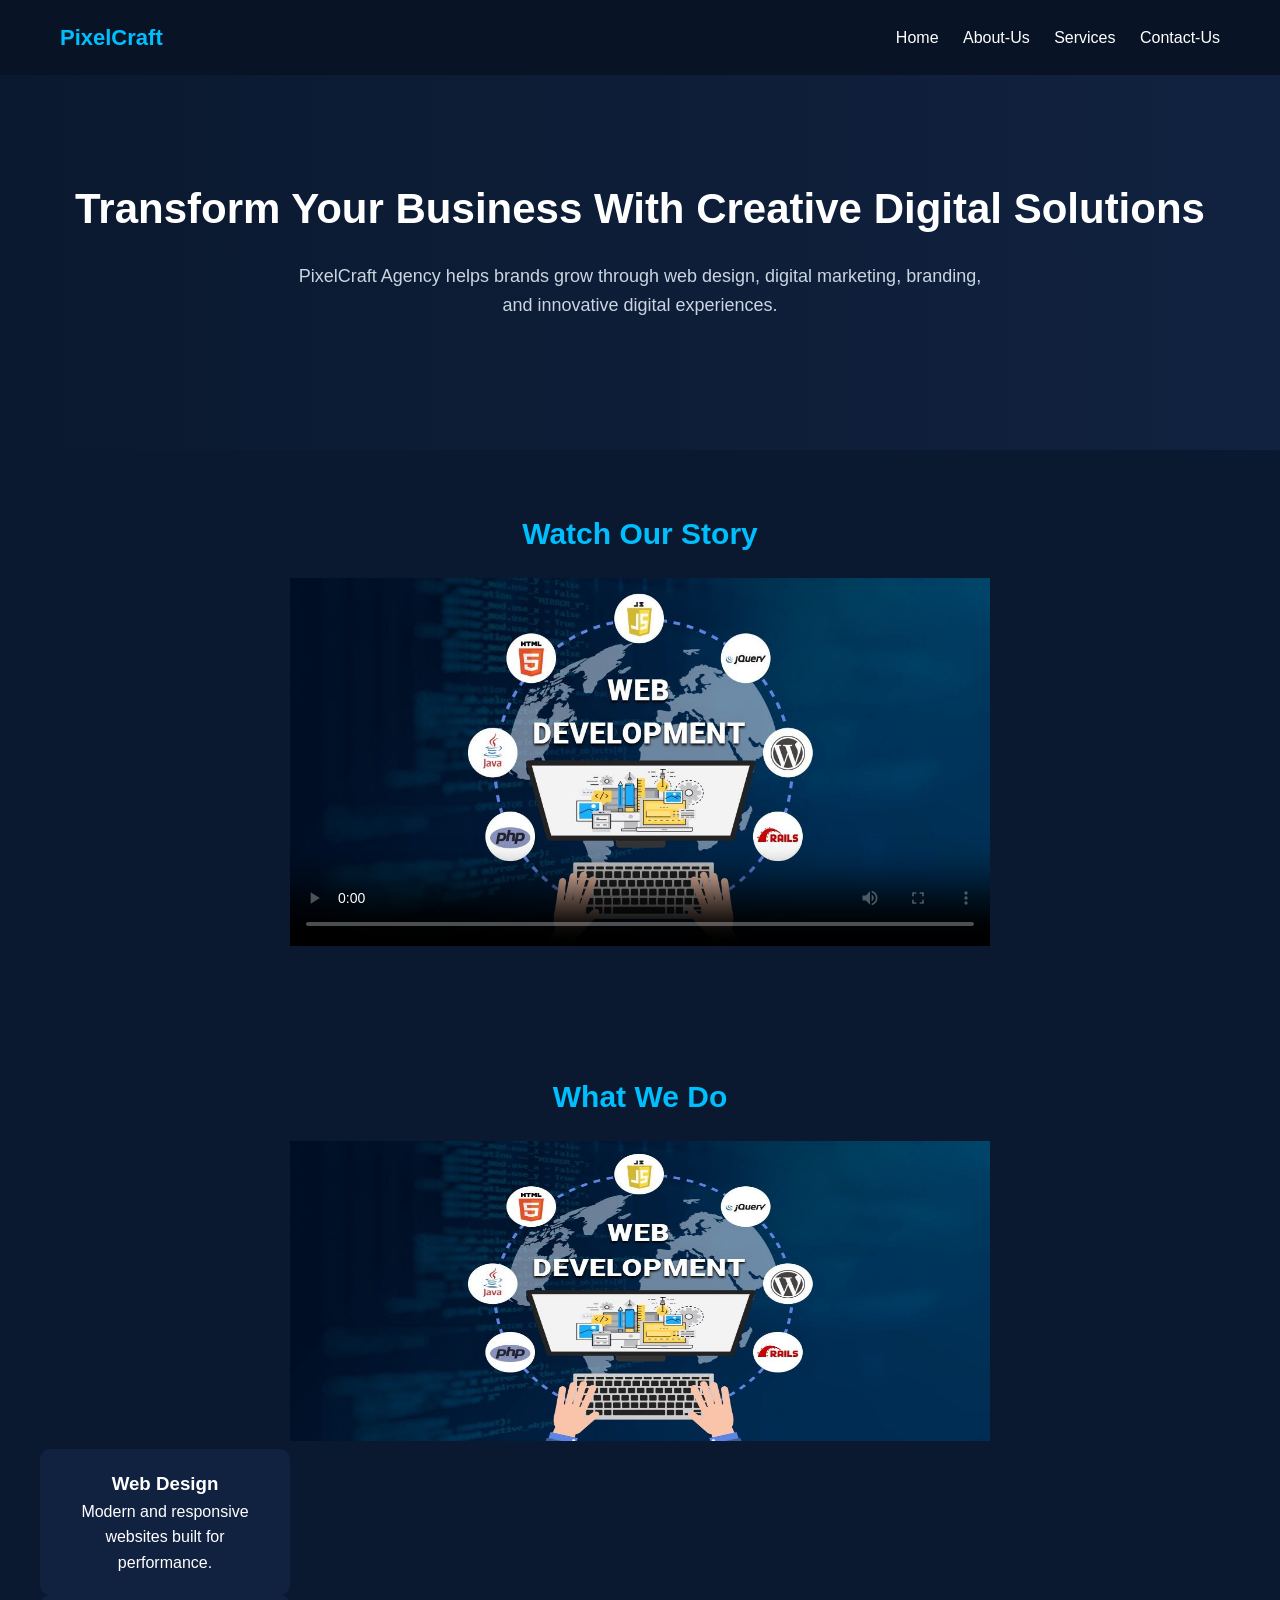
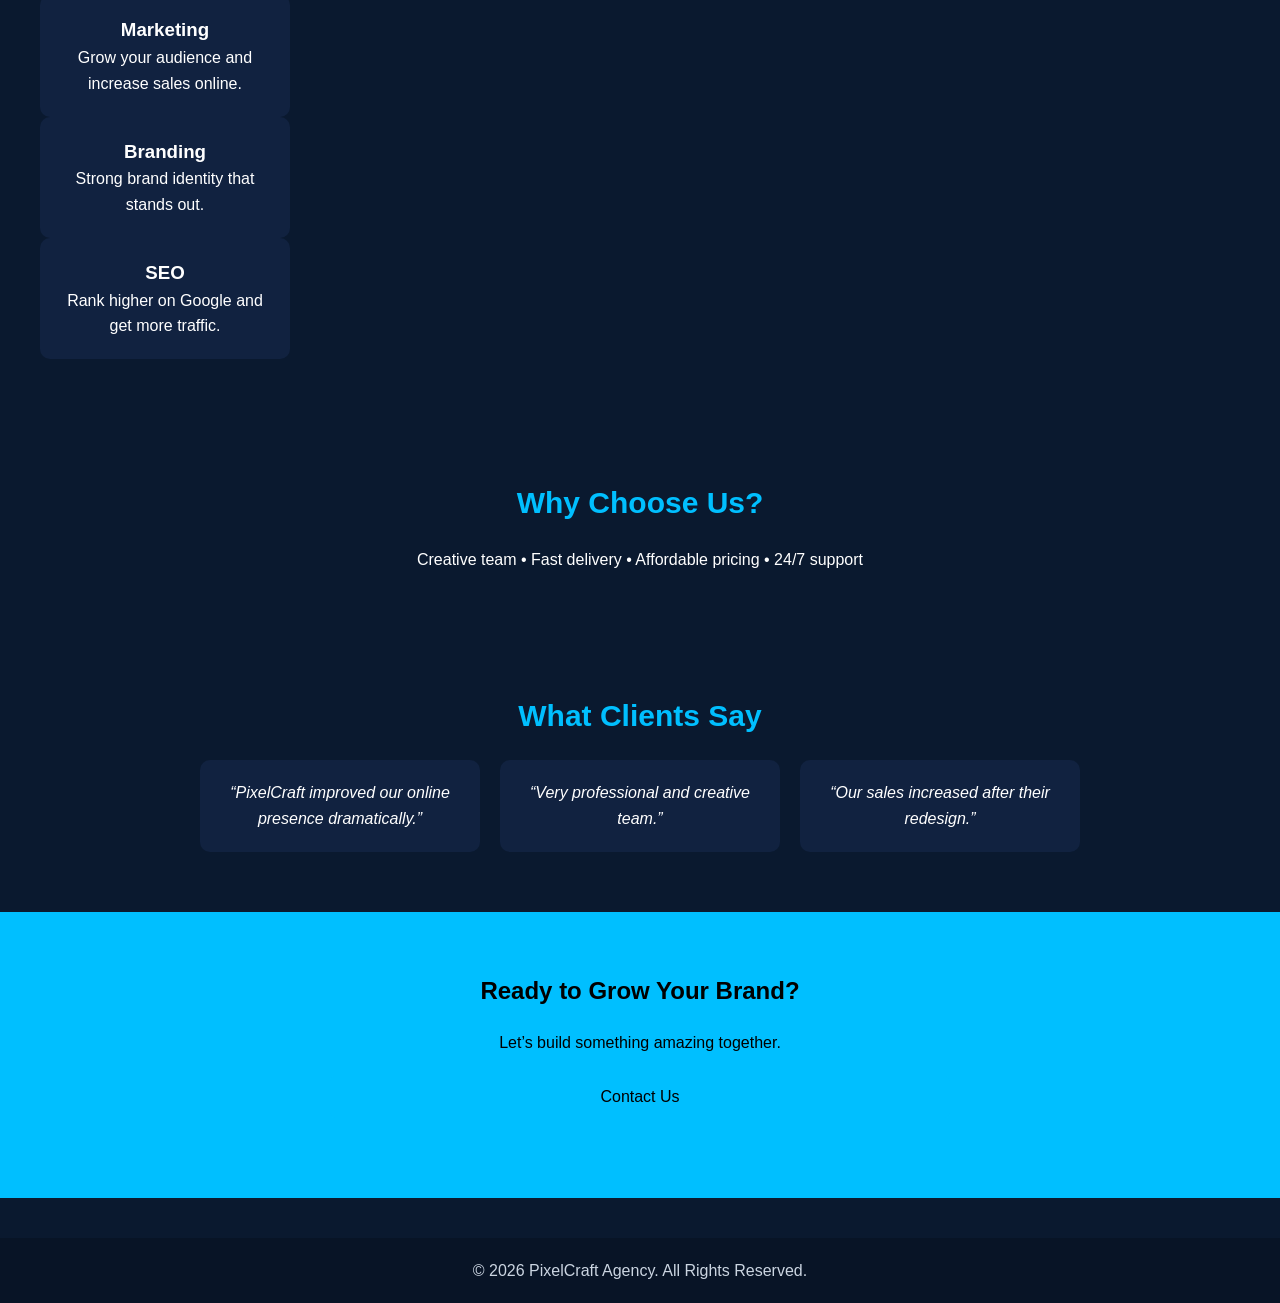
<file: index.html>
<!DOCTYPE html>
<html lang="en">
<head>
  <meta charset="UTF-8" />
  <meta name="viewport" content="width=device-width, initial-scale=1.0"/>
  <title>PixelCraft Agency</title>

  <link rel="stylesheet" href="style.css">
</head>

<body>

  
  <header>
    <div class="logo">PixelCraft</div>
    <nav>
      <a href="./index.html">Home</a>
      <a href="./about-us.html">About-Us</a>
      <a href="./services.html">Services</a>
      <a href="./contact-us.html">Contact-Us</a>
    </nav>
  </header>

  
  <section class="hero">
    <h1>Transform Your Business With Creative Digital Solutions</h1>
    <p>
      PixelCraft Agency helps brands grow through web design, digital marketing,
      branding, and innovative digital experiences.
    </p>
  </section>

  <section class="section video-section">
    <h2>Watch Our Story</h2>
    <video controls width="700" poster="index.jpg">
      <source src="my-video.mp4" type="video/mp4">
      Your browser does not support the video tag.
    </video>
  </section>
  <section class="section">
    <h2>What We Do</h2>
    
    <img src="index.jpg" alt="photos"   width="700px" height="300px">
    <div class="services">

      <div class="card">
        <h3>Web Design</h3>
        <p>Modern and responsive websites built for performance.</p>
      </div>

      <div class="card">
        <h3>Marketing</h3>
        <p>Grow your audience and increase sales online.</p>
      </div>

      <div class="card">
        <h3>Branding</h3>
        <p>Strong brand identity that stands out.</p>
      </div>

      <div class="card">
        <h3>SEO</h3>
        <p>Rank higher on Google and get more traffic.</p>
        
      </div>

    </div>
  </section>
  

  
  <section class="section">
    <h2>Why Choose Us?</h2>
    <p>Creative team • Fast delivery • Affordable pricing • 24/7 support</p>
  </section>

  
  <section class="section">
    <h2>What Clients Say</h2>
    <div class="testimonials">

      <div class="testimonial">
        “PixelCraft improved our online presence dramatically.”
      </div>

      <div class="testimonial">
        “Very professional and creative team.”
      </div>

      <div class="testimonial">
        “Our sales increased after their redesign.”
      </div>

    </div>
  </section>

  
  <section class="cta">
    <h2>Ready to Grow Your Brand?</h2>
    <p>Let’s build something amazing together.</p>
    <button class="btn btn-primary cta-button">Contact Us</button>
    
  </section>

  
  <footer>
    <p>© 2026 PixelCraft Agency. All Rights Reserved.</p>
  </footer>
  <script src="script.js"></script>
</body>
</html>
</file>
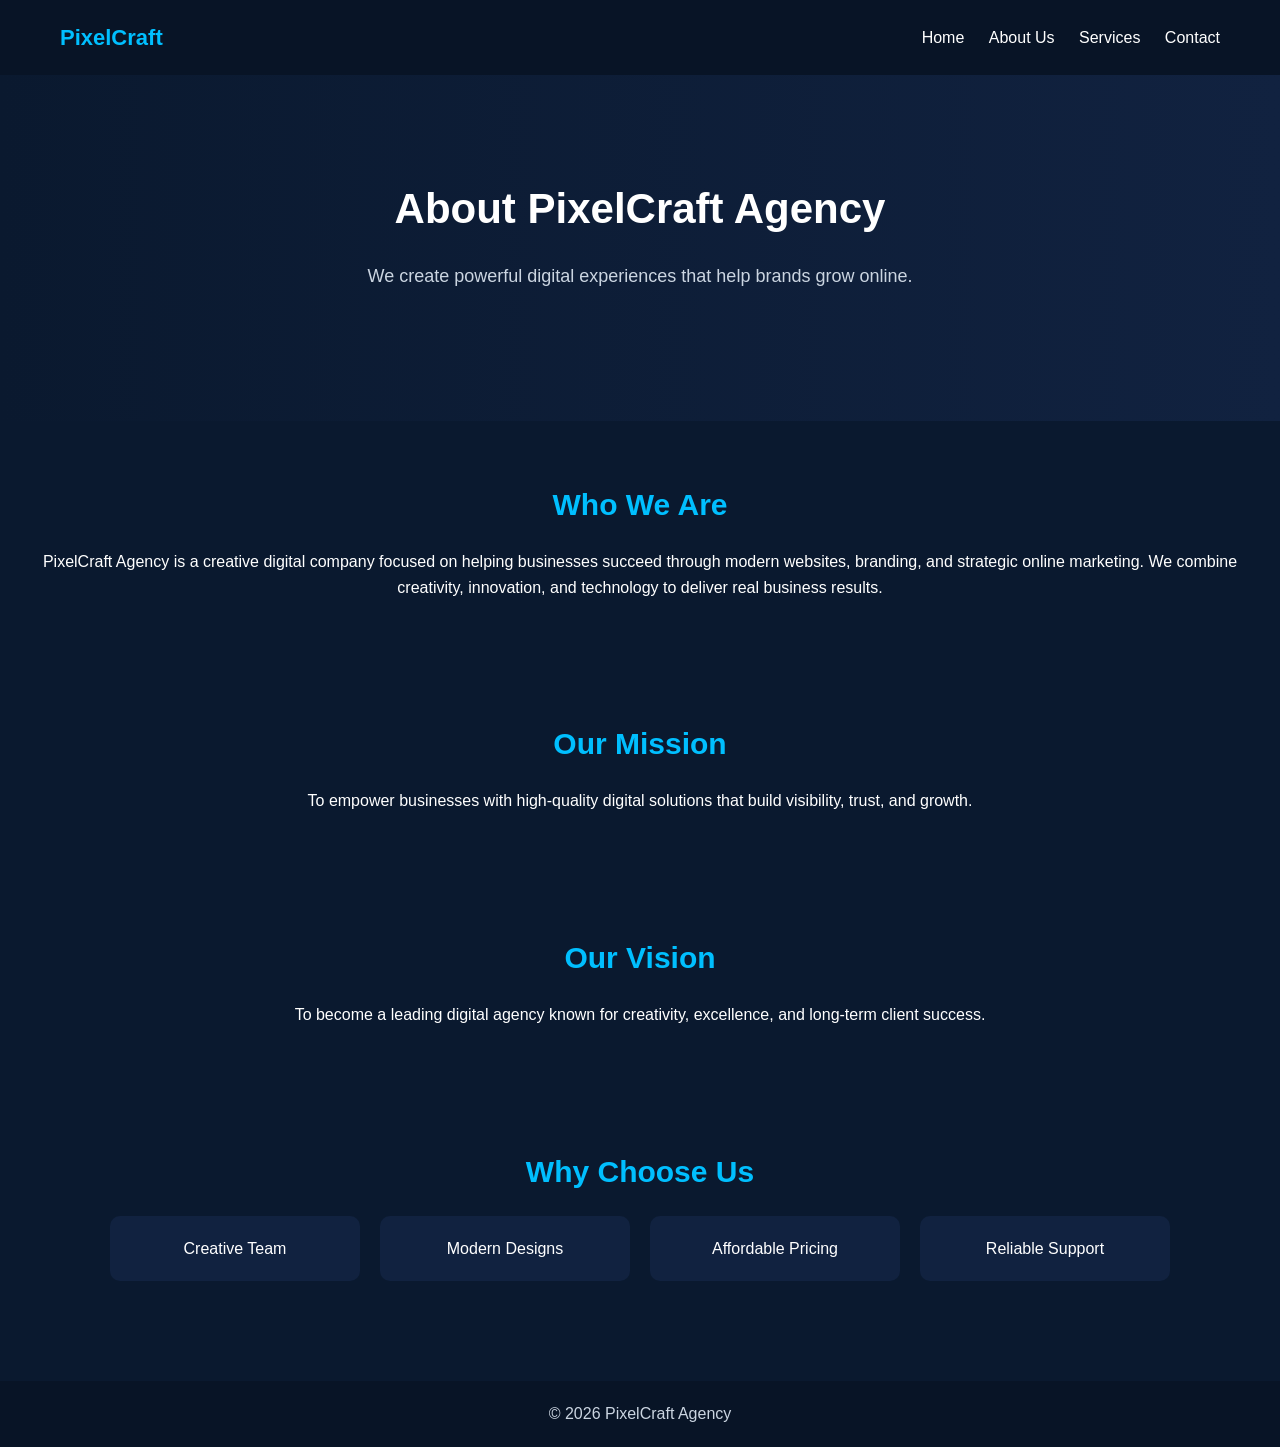
<file: about us.html>
<!DOCTYPE html>
<html lang="en">
<head>
<meta charset="UTF-8">
<meta name="viewport" content="width=device-width, initial-scale=1.0">
<title>About Us | PixelCraft Agency</title>
<link rel="stylesheet" href="style.css">
</head>
<body>

<header>
    <div class="logo">PixelCraft</div>
    <nav>
        <a href="index.html">Home</a>
        <a href="about us.html" class="active">About Us</a>
        <a href="services.html">Services</a>
        <a href="contact-us.html">Contact</a>
    </nav>
</header>

<section class="hero">
    <h1>About PixelCraft Agency</h1>
    <p>We create powerful digital experiences that help brands grow online.</p>
</section>

<section class="section">
    <h2>Who We Are</h2>
    <p>
        PixelCraft Agency is a creative digital company focused on helping
        businesses succeed through modern websites, branding, and strategic
        online marketing. We combine creativity, innovation, and technology
        to deliver real business results.
    </p>
</section>

<section class="section">
    <h2>Our Mission</h2>
    <p>
        To empower businesses with high-quality digital solutions that build
        visibility, trust, and growth.
    </p>
</section>

<section class="section">
    <h2>Our Vision</h2>
    <p>
        To become a leading digital agency known for creativity, excellence,
        and long-term client success.
    </p>
</section>

<section class="section">
    <h2>Why Choose Us</h2>
    <div class="cards">
        <div class="card">Creative Team</div>
        <div class="card">Modern Designs</div>
        <div class="card">Affordable Pricing</div>
        <div class="card">Reliable Support</div>
    </div>
</section>

<footer>
    <p>© 2026 PixelCraft Agency</p>
</footer>

</body>
</html>
</file>
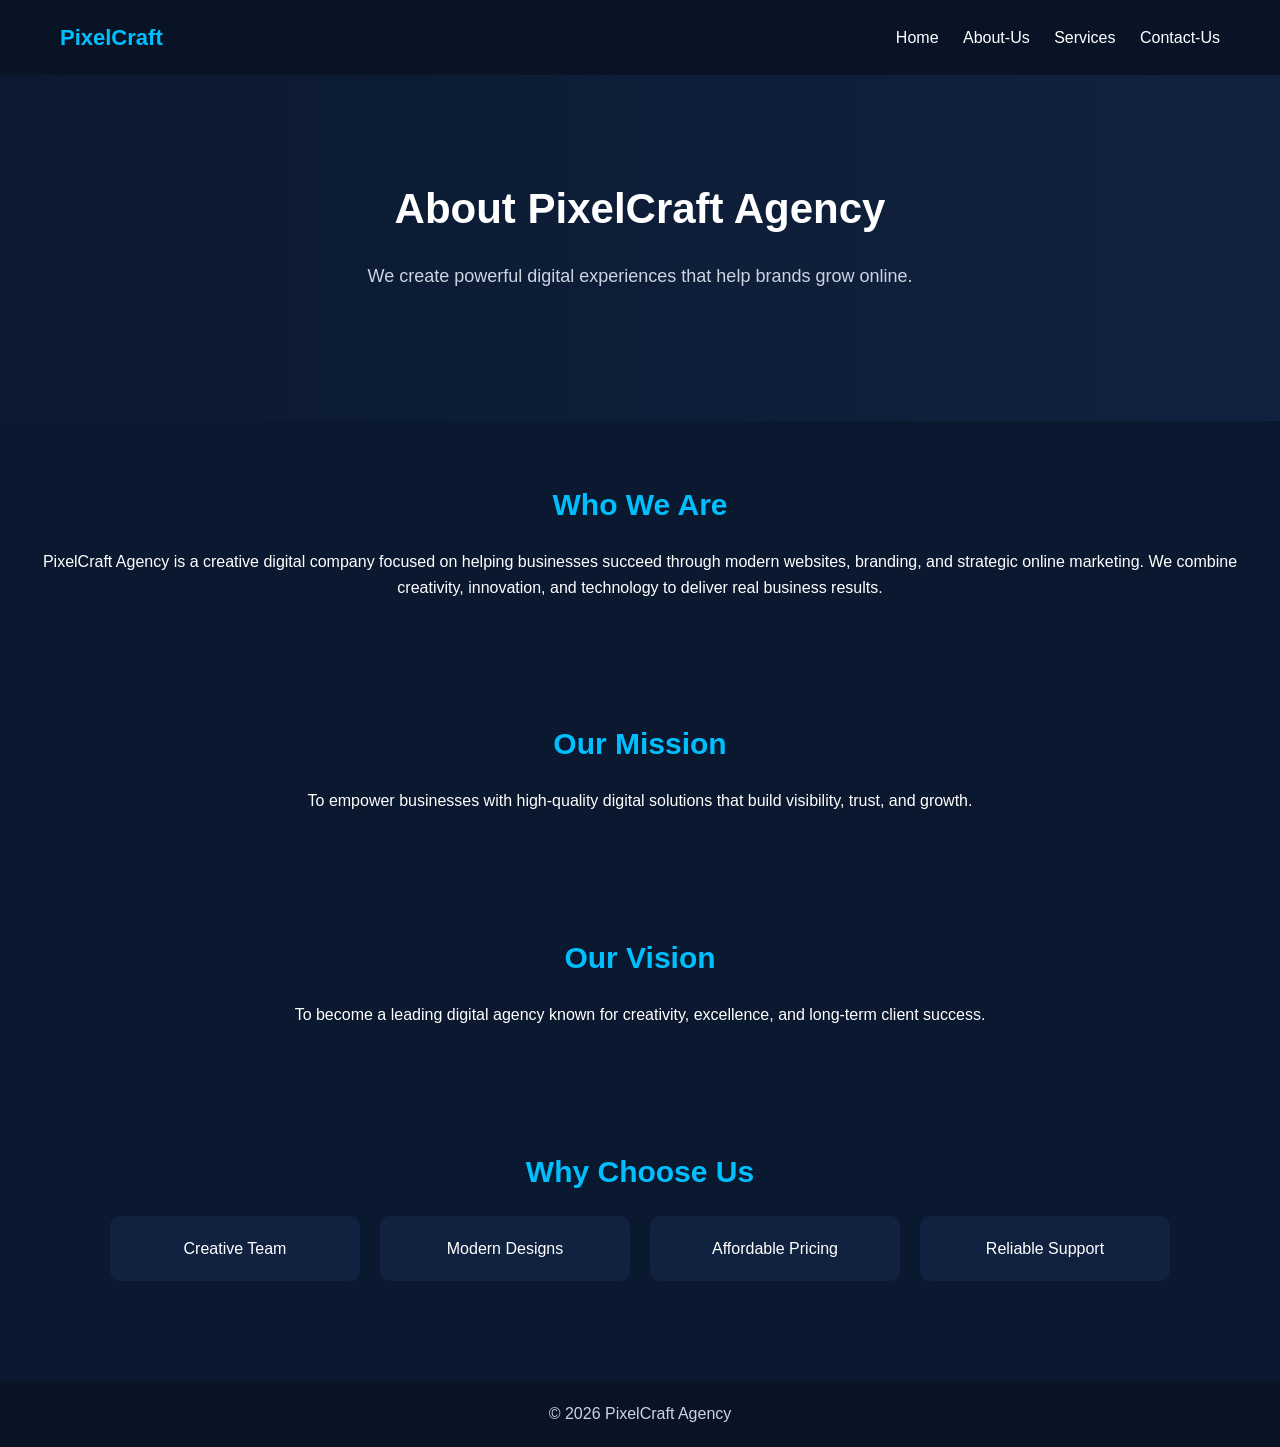
<file: about-us.html>
<!DOCTYPE html>
<html lang="en">
<head>
<meta charset="UTF-8">
<meta name="viewport" content="width=device-width, initial-scale=1.0">
<title>About Us | PixelCraft Agency</title>
<link rel="stylesheet" href="style.css">
</head>
<body>

<header>
    <div class="logo">PixelCraft</div>
    <nav>
        <a href="index.html">Home</a>
        <a href="about-us.html" class="active">About-Us</a>
        <a href="services.html">Services</a>
        <a href="contact-us.html">Contact-Us</a>
    </nav>
</header>

<section class="hero">
    <h1>About PixelCraft Agency</h1>
    <p>We create powerful digital experiences that help brands grow online.</p>
</section>

<section class="section">
    <h2>Who We Are</h2>
    <p>
        PixelCraft Agency is a creative digital company focused on helping
        businesses succeed through modern websites, branding, and strategic
        online marketing. We combine creativity, innovation, and technology
        to deliver real business results.
    </p>
</section>

<section class="section">
    <h2>Our Mission</h2>
    <p>
        To empower businesses with high-quality digital solutions that build
        visibility, trust, and growth.
    </p>
</section>

<section class="section">
    <h2>Our Vision</h2>
    <p>
        To become a leading digital agency known for creativity, excellence,
        and long-term client success.
    </p>
</section>

<section class="section">
    <h2>Why Choose Us</h2>
    <div class="cards">
        <div class="card">Creative Team</div>
        <div class="card">Modern Designs</div>
        <div class="card">Affordable Pricing</div>
        <div class="card">Reliable Support</div>
    </div>
</section>

<footer>
    <p>© 2026 PixelCraft Agency</p>
</footer>


</body>
</html>
</file>
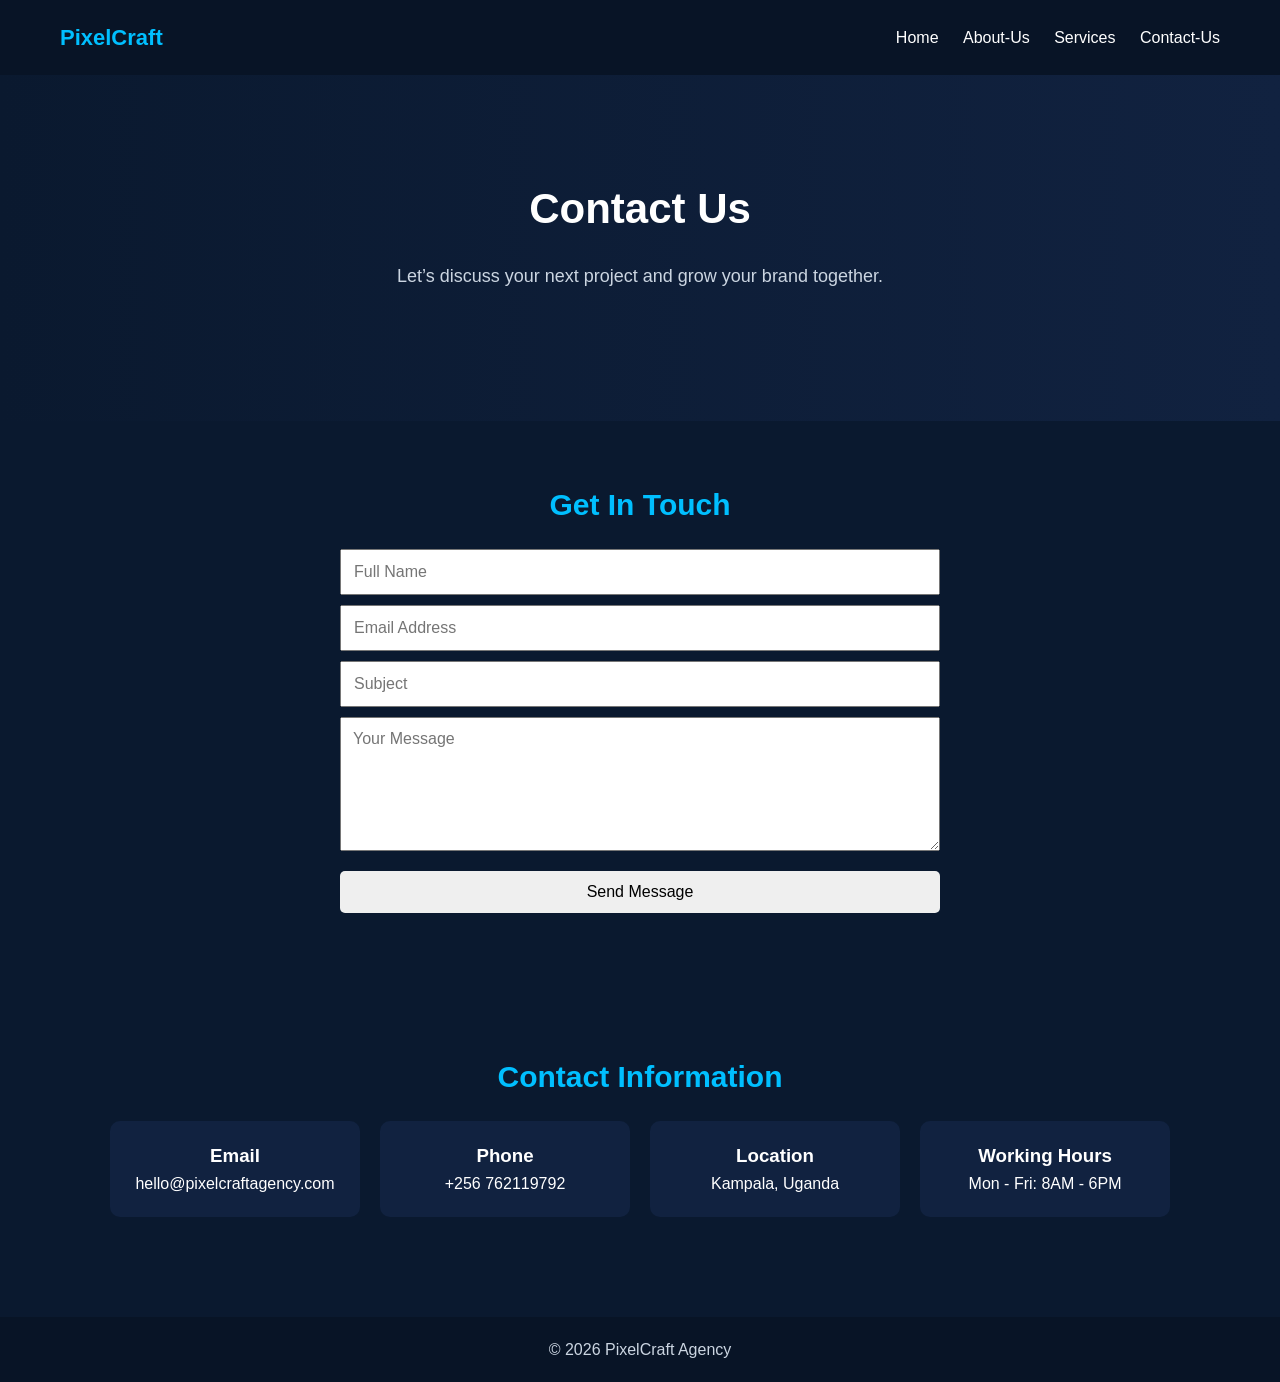
<file: contact-us.html>
<!DOCTYPE html>
<html lang="en">
<head>
<meta charset="UTF-8">
<meta name="viewport" content="width=device-width, initial-scale=1.0">
<title>Contact Us | PixelCraft Agency</title>
<link rel="stylesheet" href="style.css">
</head>
<body>

<header>
    <div class="logo">PixelCraft</div>
    <nav>
        <a href="index.html">Home</a>
        <a href="about-us.html">About-Us</a>
        <a href="services.html">Services</a>
        <a href="contact-us.html" class="active">Contact-Us</a>
    </nav>
</header>

<section class="hero">
    <h1>Contact Us</h1>
    <p>Let’s discuss your next project and grow your brand together.</p>
</section>

<section class="section">
    <h2>Get In Touch</h2>

    <form class="contact-form">
        <input type="text" placeholder="Full Name" required>
        <input type="email" placeholder="Email Address" required>
        <input type="text" placeholder="Subject" required>
        <textarea rows="6" placeholder="Your Message" required></textarea>
        <button type="submit" class="btn">Send Message</button>
    </form>
</section>
<section class="section">
    <h2>Contact Information</h2>
    <div class="cards">

        <div class="card">
            <h3>Email</h3>
            <p>hello@pixelcraftagency.com</p>
        </div>

        <div class="card">
            <h3>Phone</h3>
            <p>+256 762119792</p>
        </div>

        <div class="card">
            <h3>Location</h3>
            <p>Kampala, Uganda</p>
        </div>

        <div class="card">
            <h3>Working Hours</h3>
            <p>Mon - Fri: 8AM - 6PM</p>
        </div>

    </div>
</section>

<footer>
    <p>© 2026 PixelCraft Agency</p>
</footer>


</body>
</html>
</file>
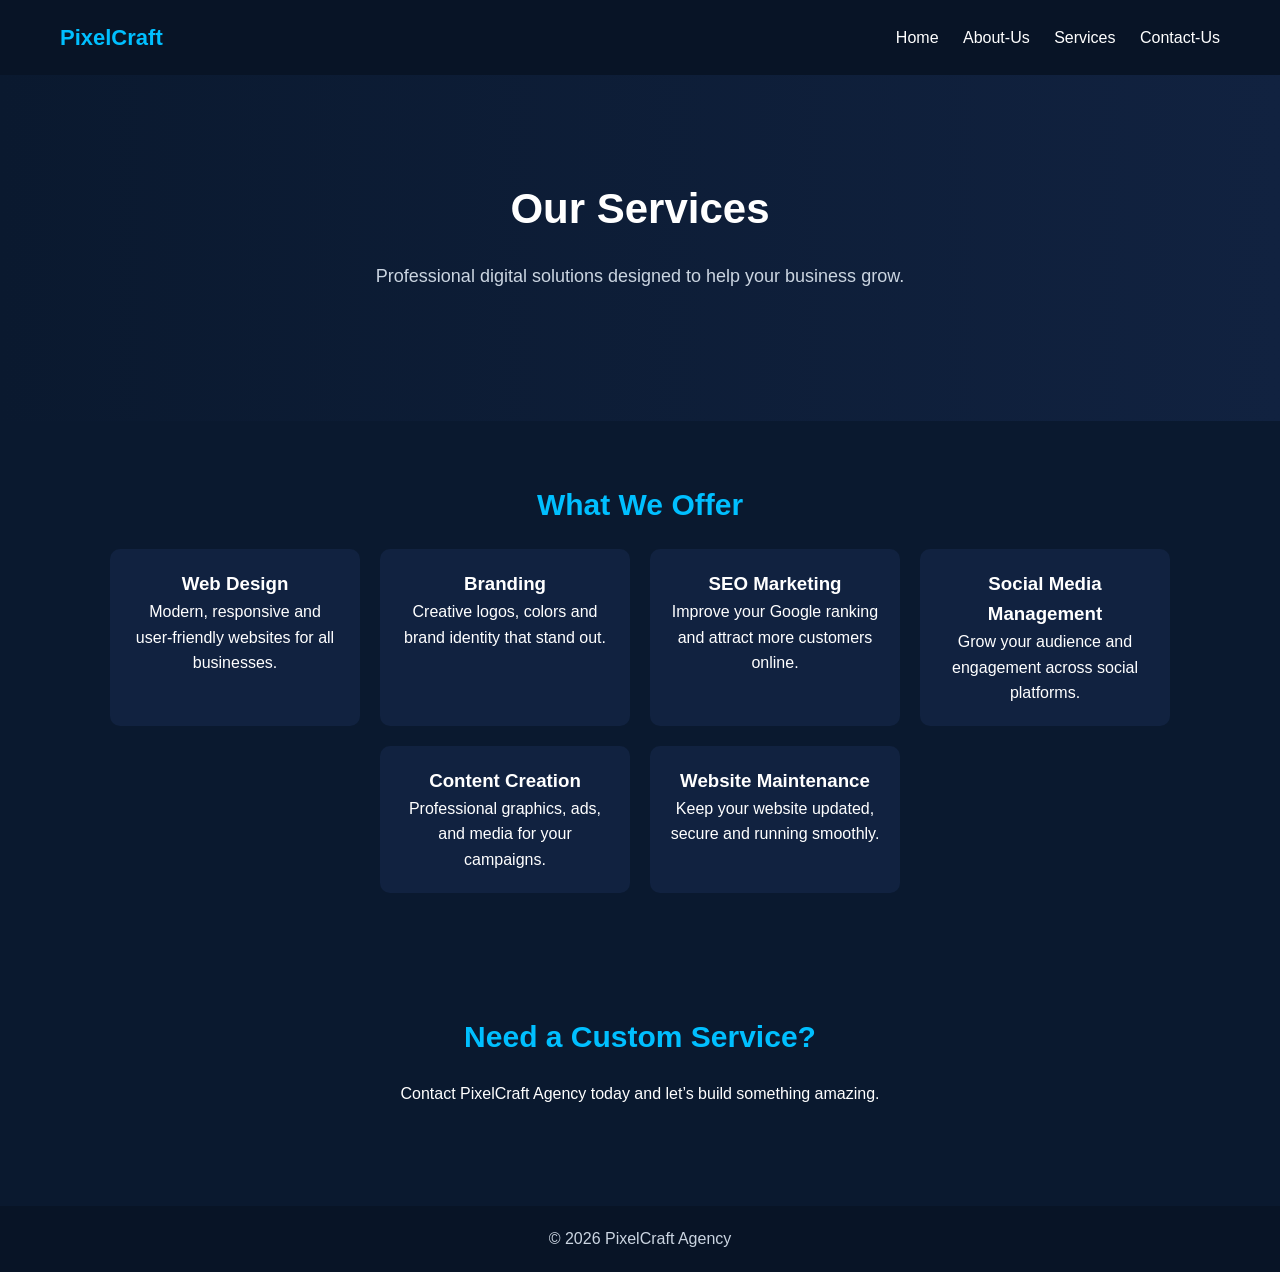
<file: services.html>
<!DOCTYPE html>
<html lang="en">
<head>
<meta charset="UTF-8">
<meta name="viewport" content="width=device-width, initial-scale=1.0">
<title>Services | PixelCraft Agency</title>
<link rel="stylesheet" href="style.css">
</head>
<body>

<header>
    <div class="logo">PixelCraft</div>
    <nav>
        <a href="index.html">Home</a>
        <a href="about-us.html">About-Us</a>
        <a href="services.html" class="active">Services</a>
        <a href="contact-us.html">Contact-Us</a>
    </nav>
</header>

<section class="hero">
    <h1>Our Services</h1>
    <p>Professional digital solutions designed to help your business grow.</p>
</section>

<section class="section">
    <h2>What We Offer</h2>

    <div class="cards">

        <div class="card">
            <h3>Web Design</h3>
            <p>Modern, responsive and user-friendly websites for all businesses.</p>
        </div>

        <div class="card">
            <h3>Branding</h3>
            <p>Creative logos, colors and brand identity that stand out.</p>
        </div>

        <div class="card">
            <h3>SEO Marketing</h3>
            <p>Improve your Google ranking and attract more customers online.</p>
        </div>

        <div class="card">
            <h3>Social Media Management</h3>
            <p>Grow your audience and engagement across social platforms.</p>
        </div>

        <div class="card">
            <h3>Content Creation</h3>
            <p>Professional graphics, ads, and media for your campaigns.</p>
        </div>

        <div class="card">
            <h3>Website Maintenance</h3>
            <p>Keep your website updated, secure and running smoothly.</p>
        </div>

    </div>
</section>

<section class="section">
    <h2>Need a Custom Service?</h2>
    <p>Contact PixelCraft Agency today and let’s build something amazing.</p>
</section>

<footer>
    <p>© 2026 PixelCraft Agency</p>
</footer>

</body>
</html>
</file>
<file: style.css>
* {
     margin: 0;
     padding: 0;
     box-sizing: border-box;
     font-family: Arial, sans-serif;
 }

 body {
     background-color: #0a192f;
     color: #ffffff;
     line-height: 1.6;
 }


 header {
     display: flex;
     justify-content: space-between;
     align-items: center;
     padding: 20px 60px;
     background-color: #081426;
     position: sticky;
     top: 0;
 }

 .logo {
     font-size: 22px;
     font-weight: bold;
     color: #00bfff;
 }

 nav a {
     color: #ffffff;
     text-decoration: none;
     margin-left: 20px;
     transition: 0.3s;
 }

 nav a:hover {
     color: #00bfff;
 }


 .hero {
     text-align: center;
     padding: 100px 20px;
     background: linear-gradient(to right, #0a192f, #112240);
 }

 .hero h1 {
     font-size: 42px;
     margin-bottom: 20px;
 }

 .hero p {
     font-size: 18px;
     max-width: 700px;
     margin: 0 auto 30px auto;
     color: #cbd5e1;
 }

 .btn {
    display: block;          
    width: 50%;              
    margin: 20px auto;       
    padding: 12px 25px;
    border: none;
    cursor: pointer;
    font-size: 16px;
    border-radius: 5px;
}

 .btn-primary {
     background-color: #00bfff;
     color: #000;
 }

 .btn-secondary {
     background-color: transparent;
     border: 1px solid #00bfff;
     color: #00bfff;
 }


 .section {
     padding: 60px 40px;
     text-align: center;
 }

 .section h2 {
     font-size: 30px;
     margin-bottom: 20px;
     color: #00bfff;
     text-align:center;
 }
 .cards {
    display: flex;
    justify-content: center;
    flex-wrap: wrap;
    gap: 20px;
    margin-top:20px;
    text-align:center;
}


 .card {
     background-color: #112240;
     padding: 20px;
     width: 250px;
     border-radius: 10px;
     transition: 0.2s;
 }

 .card:hover {
     transform: translateY(-5px);
 }


 .testimonials {
     display: flex;
     justify-content: center;
     flex-wrap: wrap;
     gap: 20px;
   
 }

 .testimonial {
     background-color: #112240;
     padding: 20px;
     width: 280px;
     border-radius: 10px;
     font-style: italic;
    
 }


 .cta {
     background-color: #00bfff;
     color: #000;
     padding: 60px 20px;
     text-align: center;
     
 }

 .cta h2 {
     margin-bottom: 20px;
 }


 footer {
     text-align: center;
     padding: 20px;
     background-color: #081426;
     color: #cbd5e1;
     margin-top: 40px;
 }


 @media (max-width: 768px) {
     header {
         flex-direction: column;
     }

     nav {
         margin-top: 10px;
     }

     .hero h1 {
         font-size: 30px;
     }
 }

 input,
textarea,
button {
    display: block;
    width: 50%;
    margin: 10px auto;   
    padding: 12px;       
    font-size: 16px;     
}

textarea {
    min-height: 120px; 
 }
</file>
